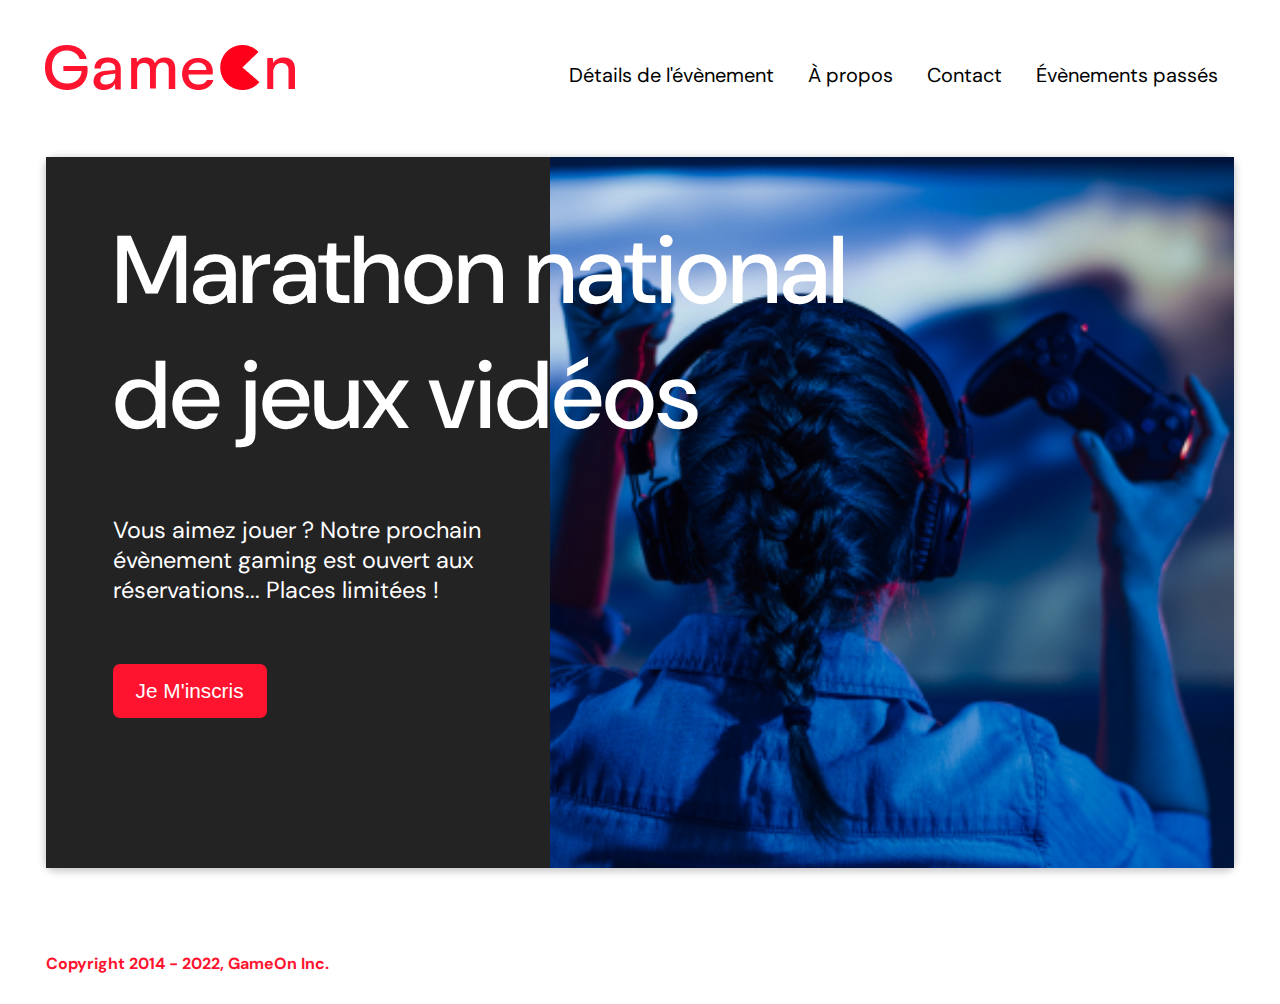
<file: index.html>
<!DOCTYPE html>
<html lang="en">
  <head>
    <meta charset="utf-8" />
    <title>Reservation</title>
    <meta name="viewport" content="width=device-width,initial-scale=1" />
    <link rel="stylesheet" href="modal.css" />
    <link rel="stylesheet" href="https://cdnjs.cloudflare.com/ajax/libs/font-awesome/4.7.0/css/font-awesome.min.css">
    <link rel="preconnect" href="https://fonts.googleapis.com">
    <link rel="preconnect" href="https://fonts.gstatic.com" crossorigin>
<link rel="preconnect" href="https://fonts.googleapis.com">
<link rel="preconnect" href="https://fonts.gstatic.com" crossorigin>
<link href="https://fonts.googleapis.com/css2?family=DM+Sans:opsz,wght@9..40,400;9..40,500;9..40,600;9..40,700&display=swap" rel="stylesheet">    <link rel="icon" type="image/x-icon" href="Vector.png">
  </head>
  <body>
    <div class="topnav" id="myTopnav">
      <div class="header-logo">
      <img class="header-logo" alt="logo" src="Logo.png"  />
    </div>
    <div class="main-navbar" id="main-navbar" >
      <div class="links">
        <a href="#"><span>Détails de l'évènement</span></a>
        <a href="#"><span>À propos</span></a>
        <a href="#"><span>Contact</span></a>
        <a href="#"><span>Évènements passés</span></a>
      </div>
      <a href="#" class="icon" id="hamburger">
        <i class="fa fa-bars"></i>
      </a>
    </div>
    </div>
  </div>
    <main>
      <div class="hero-section">
        <div class="hero-content">
          <h1 class="hero-headline">
            Marathon national<br>
            de jeux vidéos
          </h1>
          <p class="hero-text">
            Vous aimez jouer ? Notre prochain évènement gaming est ouvert
            aux réservations... Places limitées !
          </p>
          <button class="btn-signup modal-btn">
            je m'inscris
          </button>
        </div>
        <div class="hero-img">
          <img src="./bg_img.jpg" alt="img" />
        </div>
        <button class="btn-signup modal-btn">
          je m'inscris
        </button>
      </div>

      <div class="bground">
        <div class="content hi">
          <span class="close closes" id="cross" ></span>
          <!--Modale inscription-->
          <div class="modal-body ">


            <form
              name="reserve"
              action="index.html"
              method="get"
              id="reserve"
              
              
            >
              <div
                class="formData" id="firstnameerror" data-error="Veuillez entrer deux caractères ou plus!"
                >
                <span class="inputName"><label for="first">Prénom</label> </span> 
                <input
                  class="text-control noms"
                  type="text"
                  id="first"
                  name="first"

                />
                <br>
              </div>
              <div
                class="formData" id="lastnameerror" data-error="Veuillez entrer deux caractères ou plus!" >
                <span class="inputName"><label for="last" >Nom</label></span>
                <input
                  class="text-control noms"
                  type="text"
                  id="last"
                  name="last"
                />
              </div>
              <div
                class="formData" id="emailerror" data-error="Merci de renseigner un email valide!" >
                <span class="inputName">
                  <label for="email" >E-mail</label>
                  
                </span>
                <input
                  class="text-control"                
                  id="email"
                  name="email"
                />
              </div>
              <div
                class="formData" id="doberror" data-error="Merci d'entrer une date de naissance valide!" >
                <span class="inputName" id="bday"><label  for="birthdate">Date de naissance</label><br></span>
                <input
                  class="text-control"
                  type="date"
                  id="birthdate"
                  name="birthdate"
                />
              </div>
              <div
                class="formData" id="historyerror" data-error="Merci d'entrer un nombre valide!" >
                <label for="quantity" >À combien de tournois GameOn avez-vous déjà participé ?</label><br>
                <input type="text" class="text-control" id="quantity" name="quantity"> 
              </div>
              <p class="text-label">A quel tournoi souhaitez-vous participer cette année ?</p>
              <div
                class="formData" id="locationerror" data-error="Merci de choisir une option! " >
                <input
                  class="checkbox-input"
                  type="radio"
                  id="location1"
                  name="location"
                  value="New York"
                />
                <label for="location1"  class="checkbox-label" >
                  <span class="checkbox-icon"></span>
                  New York</label
                >
                <input
                  class="checkbox-input"
                  type="radio"
                  id="location2"
                  name="location"
                  value="San Francisco"
                />
                <label   class="checkbox-label" for="location2">
                  <span class="checkbox-icon"></span>
                  San Francisco</label
                >
                <input
                  class="checkbox-input"
                  type="radio"
                  id="location3"
                  name="location"
                  value="Seattle"
                />
                <label   class="checkbox-label" for="location3">
                  <span class="checkbox-icon"></span>
                  Seattle</label
                >
                <input
                  class="checkbox-input"
                  type="radio"
                  id="location4"
                  name="location"
                  value="Chicago"
                />
                <label   class="checkbox-label" for="location4">
                  <span class="checkbox-icon"></span>
                  Chicago</label
                >
                <input
                  class="checkbox-input"
                  type="radio"
                  id="location5"
                  name="location"
                  value="Boston"
                />
                <label   class="checkbox-label" for="location5">
                  <span class="checkbox-icon"></span>
                  Boston</label
                >
                <input
                  class="checkbox-input"
                  type="radio"
                  id="location6"
                  name="location"
                  value="Portland"
                />
                <label   class="checkbox-label" for="location6">
                  <span class="checkbox-icon"></span>
                  Portland</label
                >
              </div>
              <div class="invalidInput" id="nolocation"> </div>

              <div
                class="formData trms" id="termserror" data-error="Merci d'accepter les termes et conditions!" >
                <input
                  class="checkbox-input"
                  type="checkbox"
                  id="checkbox1"
               
                />
                <label   class="checkbox2-label" for="checkbox1" id="terms" >
                  <span class="checkbox-icon"></span>
                  J'ai lu et accepté les conditions d'utilisation.
                </label>
                <br>
               

                <input class="checkbox-input" type="checkbox" id="newsletter" />
                <label   class="checkbox2-label" for="newsletter">
                  <span class="checkbox-icon"></span>
                  Je souhaite être prévenu des prochains évènements.
                </label>
                <br>
              </div>
              <input
                class="btn-submit closes"
                id="cparti"
                type="submit"
                class="button"
                value="C'est parti"
              />
            </form>
          </div>

          <!--Modale exit-->



         <!--end Modalexit--> 
        </div>
        <div class="content bye">
          <span class="close closes" id="cross2"></span>
          <div class="modal-body ciao"><div class="merci">Merci pour votre inscription!</div>
            <label for="abientot">
              <input
              class="btn-submit exit"
              type="submit"
              class="button"
              value="A bientôt!"
              id="abientot"
                        />
            </label>
          </div>
        </div>
      </div>
    </main>
    <footer>
      <p class="copyrights">
        Copyright 2014 - 2022, GameOn Inc.
      </p>
    </footer>
    <script src="modal.js"></script>
  </body>
</html>
</file>
<file: modal.css>
:root {
  --font-default: "DM Sans", Arial, Helvetica, sans-serif;
  --font-slab: var(--font-default);
  --modal-duration: 0.8s;
}
* {
  box-sizing: border-box;
  margin: 0;
  padding: 0;
}
/* Landing Page */

body {
  margin: 0;
  display: flex;
  flex-direction: column;

  font-family: var(--font-default);
  font-size: 18px;
  max-width: 1300px;
  margin: 0 auto;
}

p {
  margin-bottom: 0;
  padding: 0.5vw;
}

img {
  padding-right: 1rem;
}

.topnav {
  margin: 3.5%;
}
.header-logo {
  float: left;
}
.main-navbar {
  float: right;
}
.topnav a {
  float: left;
  display: block;
  color: #000000;
  text-align: center;
  padding: 12px 12px;
  margin: 5px;
  text-decoration: none;
  font-size: 20px;
  /*font-family: Roboto, sans-serif;*/
}

.topnav a:hover {
  background-color: #ff0000;
  color: #ffffff;
  border-radius: 15px;
  text-decoration: underline;
}

#hamburger:hover{
  background-color: unset;
}

.topnav a.active  {
  background-color: #ff0000;
  color: #ffffff;
  border-radius: 15px;
}

.topnav .icon {
  display: none;
}




main {
  font-size: 130%;
  font-weight: bolder;
  color: black;
  padding-top: 0.5vw;
  padding-left: 2vw;
  padding-right: 2vw;
  margin: 1px 20px 15px;
  border-radius: 2rem;
  text-align: justify;
}

.modal-btn {
  font-size: 145%;
  background: #fe142f;
  display: flex;
  margin: auto;
  padding: 2em;
  color: #fff;
  padding: 0.75rem 2.5rem;
  border-radius: 1rem;
  cursor: pointer;
}

.modal-btn:hover {
  background: #3876ac;
}

.footer {
  margin: 20px;
  padding: 10px;
  font-family: var(--font-slab);
}

/* Modal form */

.button {
  background: #fe142f;
  margin-top: 0.5em;
  padding: 1em;
  color: #fff;
  border-radius: 15px;
  cursor: pointer;
  font-size: 16px;
}

.button:hover {
  background: #3876ac;
}

.smFont {
  font-size: 16px;
}

.bground {
  display: none;
  position: fixed;
  z-index: 1;
  left: 0;
  top: 0;
  height: 100%;
  width: 100%;
  overflow: auto;
  background-color: rgba(26, 39, 156, 0.4);
}

.content {
  margin: 5% auto;
  width: 100%;
  max-width: 500px;
  animation-name: modalopen;
  animation-duration: var(--modal-duration);
  background: #232323;
  border-radius: 10px;
  /*overflow: hidden;*/
  position: relative;
  color: #fff;
  padding-top: 10px;
}

.modal-body {
  padding: 15px 8%;
  margin: 15px auto;
}

.locs {
  display: flex;
  flex-wrap: wrap;
  align-items: baseline;
  padding: 5px 0;
}

.trms {
  display: flex;
  flex-direction: column;
  gap: 5px;
  padding: 5px 0;
  align-items: flex-start;
}

.merci {
  color: #fff;
  text-align: center;
  font-family: DM Sans;
  font-size: 36px;
  font-style: normal;
  font-weight: 400;
  line-height: 142.6%; /* 51.336px */
}

.bye {
  display: none;
  flex-direction: column;
  justify-content: space-between;
  height: 83vh;
}

.bye .modal-body {
  display: flex;
  height: 100%;
  flex-direction: column;
  justify-content: center;
  align-items: center;
  gap: 400px;
}

.hi {
  display: none;
}

label {
  font-family: var(--font-default);
  font-size: 17px;
  font-weight: normal;
  display: inline;
  margin-bottom: 5px;
}
input {
  padding: 8px;
  border: 0.8px solid #ccc;
  outline: none;
  margin: 2px;
}
.text-control {
  margin: 8px 0;
  padding: 8px;
  width: 100%;
  border-radius: 8px;
  font-size: 20px;
  height: 48px;
}
.formData[data-error]::after {
  content: attr(data-error);
  font-size: 0.4em;
  color: #e54858;
  display: block;
  margin-top: 7px;
  margin-bottom: 7px;
  text-align: right;
  line-height: 0.3;
  opacity: 0;
  transition: 0.3s;
}
.formData[data-error-visible="true"]::after {
  opacity: 1;
}
.formData[data-error-visible="true"] .text-control {
  border: 2px solid #e54858;
}

.inputName {
  display: flex;
  justify-content: space-between;
  align-items: baseline;
}

#bday {
  display: inline;
}

.invalidInput {
  display: none;
  color: #ff0000;
  font-size: small;
  font-weight: 100;
  text-align: center;
  justify-content: end;
}

.checkbox-label,
.checkbox2-label {
  position: relative;
  margin-left: 36px;
  font-size: 12px;
  font-weight: normal;
}
.checkbox-label .checkbox-icon,
.checkbox2-label .checkbox-icon {
  display: block;
  width: 20px;
  height: 20px;
  border: 2px solid #279e7a;
  border-radius: 50%;
  text-indent: 29px;
  white-space: nowrap;
  position: absolute;
  left: -30px;
  top: -1px;
  transition: 0.3s;
}
.checkbox-label .checkbox-icon::after,
.checkbox2-label .checkbox-icon::after {
  content: "";
  width: 13px;
  height: 13px;
  background-color: #279e7a;
  border-radius: 50%;
  text-indent: 29px;
  white-space: nowrap;
  position: absolute;
  left: 50%;
  top: 50%;
  transform: translate(-50%, -50%);
  transition: 0.3s;
  opacity: 0;
}
.checkbox-input {
  display: none;
}
.checkbox-input:checked + .checkbox-label .checkbox-icon::after,
.checkbox-input:checked + .checkbox2-label .checkbox-icon::after {
  opacity: 1;
}
.checkbox-input:checked + .checkbox2-label .checkbox-icon {
  background: #279e7a;
}
.checkbox2-label .checkbox-icon {
  border-radius: 4px;
  border: 0;
  background: #c4c4c4;
}
.checkbox2-label .checkbox-icon::after {
  width: 7px;
  height: 4px;
  border-radius: 2px;
  background: transparent;
  border: 2px solid transparent;
  border-bottom-color: #fff;
  border-left-color: #fff;
  transform: rotate(-55deg);
  left: 21%;
  top: 19%;
}
.close {
  position: absolute;
  right: 15px;
  top: 15px;
  width: 32px;
  height: 32px;
  opacity: 1;
  cursor: pointer;
  transform: scale(0.7);
}
.close:before,
.close:after {
  position: absolute;
  left: 15px;
  content: " ";
  height: 33px;
  width: 3px;
  background-color: #fff;
}
.close:before {
  transform: rotate(45deg);
}
.close:after {
  transform: rotate(-45deg);
}
.btn-submit,
.btn-signup {
  background: #fe142f;
  display: block;
  margin: 0 auto;
  border-radius: 7px;
  font-size: 1rem;
  padding: 12px 82px;
  color: #fff;
  cursor: pointer;
  border: 0;
}

/* custom select styles */
.custom-select {
  position: relative;
  font-family: Arial;
  font-size: 1.1rem;
  font-weight: normal;
}

.custom-select select {
  display: none;
}
.select-selected {
  background-color: #fff;
}

/* Style the arrow inside the select element: */
.select-selected:after {
  position: absolute;
  content: "";
  top: 10px;
  right: 13px;
  width: 11px;
  height: 11px;
  border: 3px solid transparent;
  border-bottom-color: #f00;
  border-left-color: #f00;
  transform: rotate(-48deg);
  border-radius: 5px 0 5px 0;
}

/* Point the arrow upwards when the select box is open (active): */
.select-selected.select-arrow-active:after {
  transform: rotate(135deg);
  top: 13px;
}

.select-items div,
.select-selected {
  color: #000;
  padding: 11px 16px;
  border: 1px solid transparent;
  border-color: transparent transparent rgba(0, 0, 0, 0.1) transparent;
  cursor: pointer;
  border-radius: 8px;
  height: 48px;
}

/* Style items (options): */
.select-items {
  position: absolute;
  background-color: #fff;
  top: 89%;
  left: 0;
  right: 0;
  z-index: 99;
}

/* Hide the items when the select box is closed: */
.select-hide {
  display: none;
}

.select-items div:hover,
.same-as-selected {
  background-color: rgba(0, 0, 0, 0.1);
}
/* custom select end */
.text-label {
  font-weight: normal;
  font-size: 16px;
}
.hero-section {
  
  border-radius: 10px;
  display: grid;
  grid-template-columns: repeat(12, 1fr);
  /* overflow: hidden; */
  box-shadow: 0 2px 7px 2px rgba(0, 0, 0, 0.2);
  margin-bottom: 10px;
}
.hero-content {
  padding: 51px 67px;
  grid-column: span 4;
  background: #232323;
  color: #fff;
  position: relative;
  text-align: left;
  min-width: 424px;
}
.hero-content::after {
  content: "";
  width: 100%;
  height: 100%;
  background: #232323;
  position: absolute;
  right: -80px;
  top: 0;
}
.hero-content > * {
  position: relative;
  z-index: 1;
}
.hero-headline {
  font-size: 96px;
  font-weight: 500;
   white-space: nowrap; 
}
.hero-text {
  width: 146%;
  font-weight: normal;
  margin-top: 57px;
  padding: 0;
}
.btn-signup {
  outline: none;
  text-transform: capitalize;
  font-size: 1.3rem;
  padding: 15px 23px;
  margin: 0;
  margin-top: 59px;
}
.hero-img {
  grid-column: span 8;
}
.hero-img img {
  width: 100%;
  height: 100%;
  display: block;
  padding: 0;
  object-fit: cover;
}
.copyrights {
  color: #fe142f;
  padding: 0;
  font-size: 1rem;
  margin: 60px 0 30px;
  font-weight: bolder;
}
.hero-section > .btn-signup {
  display: none;
}
footer {
  padding-left: 2vw;
  padding-right: 2vw;
  margin: 0 20px;
}

/*RESPONSIVE*/

@media screen and (max-width: 1024px) {
  .topnav {
    position: relative;
  }
  .topnav.icon {
    position: absolute;
    right: 0;
    top: 0;
  }
  .topnav a {
    float: none;
    display: block;
    text-align: left;
  }

  .hero-headline{
    white-space: normal;
  }
}




@media screen and (max-width: 800px) {

  .header-logo{
    padding-left: 10px;
    padding-top: 10px;
  }


  .hero-section {
    display: block;
    box-shadow: unset;
  }
  .hero-content {
    background: #fff;
    color: #000;
    padding: 10px;
  }
  .hero-content::after {
    content: unset;
  }
  .hero-content .btn-signup {
    display: none;
  }
  .hero-headline {
    font-size: 40px;
    white-space: normal;
    /* font-weight: 50; */
  }
  .hero-text {
    width: 100%;
    /* font-size: 1.5rem; */
  }
  .hero-img img {
    border-radius: 10px;
    margin-top: 40px;
  }
  .hero-section > .btn-signup {
    display: block;
    margin: 32px auto 10px;
    padding: 12px 35px;
  }
  .copyrights {
    margin-top: 50px;
    text-align: center;
  }
}

@media screen and (max-width: 768px) {
  .topnav a {display: none;}
  .topnav a.icon {
    float: right;
    display: block;
  }
}

@media screen and (max-width: 768px) {
  .topnav.responsive {position: relative;}
  .topnav.responsive .icon {
    display:none;
    /* position: absolute;
    right: 0;
    top: 0; */
  }
  .topnav.responsive a {
    position: relative;
    float: none;
    display: block;
    text-align: left;
    font-size: medium;
    right: 0;
  }

  #mytopnav {
    display: flex;
    justify-content: space-between;
    align-items: center;
    /* border: dotted red; */
  }

  .topnav {
    display: flex;
    justify-content: space-between;
    align-items: center;
    /* border: dotted red; */
    margin: 30px 30px 0 50px;
  }

  .header-logo {
    height:19px;
    padding-left: unset;
    width:110px;
    padding-top: unset;

    
    
    
  }

  .fa::before {
    color: #fe142f;
    width: 50px;
    height: 50px;
    width: fit-content;
    padding-top: 18px;
    font-size: 35px;
  }


}



/*VERSION MOBILE*/

@media screen and (max-width: 540px) {
  .topnav a {display: none;}
  .topnav a.icon {
    float: right;
    display: block;
    margin-top: -15px;
  }
} 


@media screen and (max-width: 540px) {
  #mytopnav {
    display: flex;
    justify-content: space-between;
    align-items: center;
    /* border: dotted red; */
  }

  .topnav {
    display: flex;
    justify-content: space-between;
    align-items: center;
    /* border: dotted red; */
    margin: 30px 30px 0 30px;
  }

  .topnav a {
    display: none;
  }
  .topnav a.icon {
    float: right;
    display: block;
    margin-top: -15px;
  }
  .header-logo .img{
    width: auto;
    height: 25px;
    padding-left: unset;
  }

  .fa{
    color: #fe142f;
    width: 19px;
    height: 13.5px;
    flex-shrink: 0;
    padding-top: 25px;
  }

  .fa::before {
    font-size: 20px;
  }

  .hero-content {
    /* border: dotted yellow; */
    display: flex;
    flex-direction: column;
    align-items: center;
    width: 354px;
    min-width: 300px;
  }

  .hero-headline {
    /* border: dotted greenyellow; */
    width: 354px;
    height: 109px;
    flex-shrink: 0;
    color: #000;
    font-family: DM Sans;
    font-size: 40px;
    font-style: bold;
    font-weight: 500;
    line-height: normal;
  }

  .hero-text {
    width: 354px;
    /* border: dotted blue; */
    color: #000;
    font-family: DM Sans;
    font-size: 13px;
    font-style: normal;
    font-weight: 400;
    line-height: normal;
    padding: 0;
    word-spacing: 3px;
    margin-top: 20px;
  }

  .hero-text > p {
    width: 300px;
  }

  .hero-img img {
    margin-top: 20px;
  }

  .bground {
    width: 100vw;
    height: 100vh;
    flex-shrink: 0;
  }



  /*END MOBILE*/
}

/**********/

@keyframes modalopen {
  from {
    opacity: 0;
    transform: translateY(-150px);
  }
  to {
    opacity: 1;
  }
}
</file>
